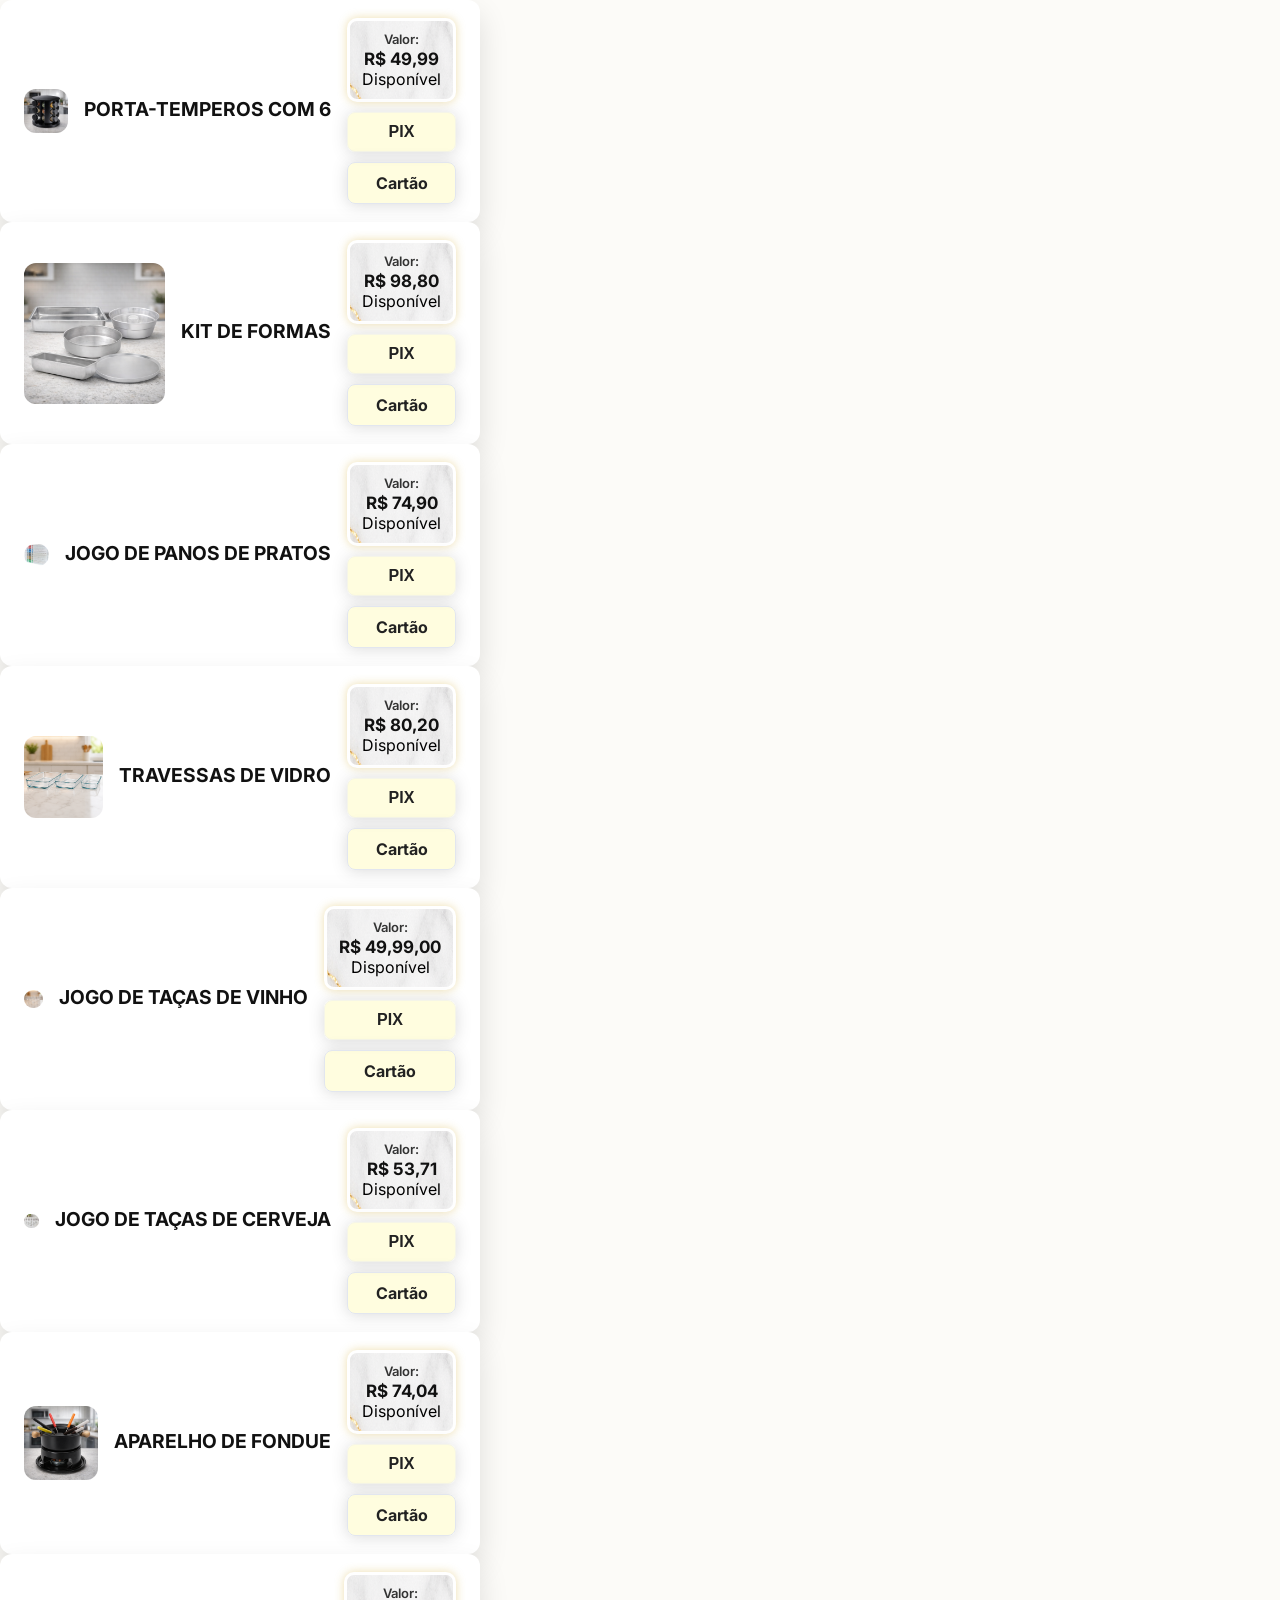
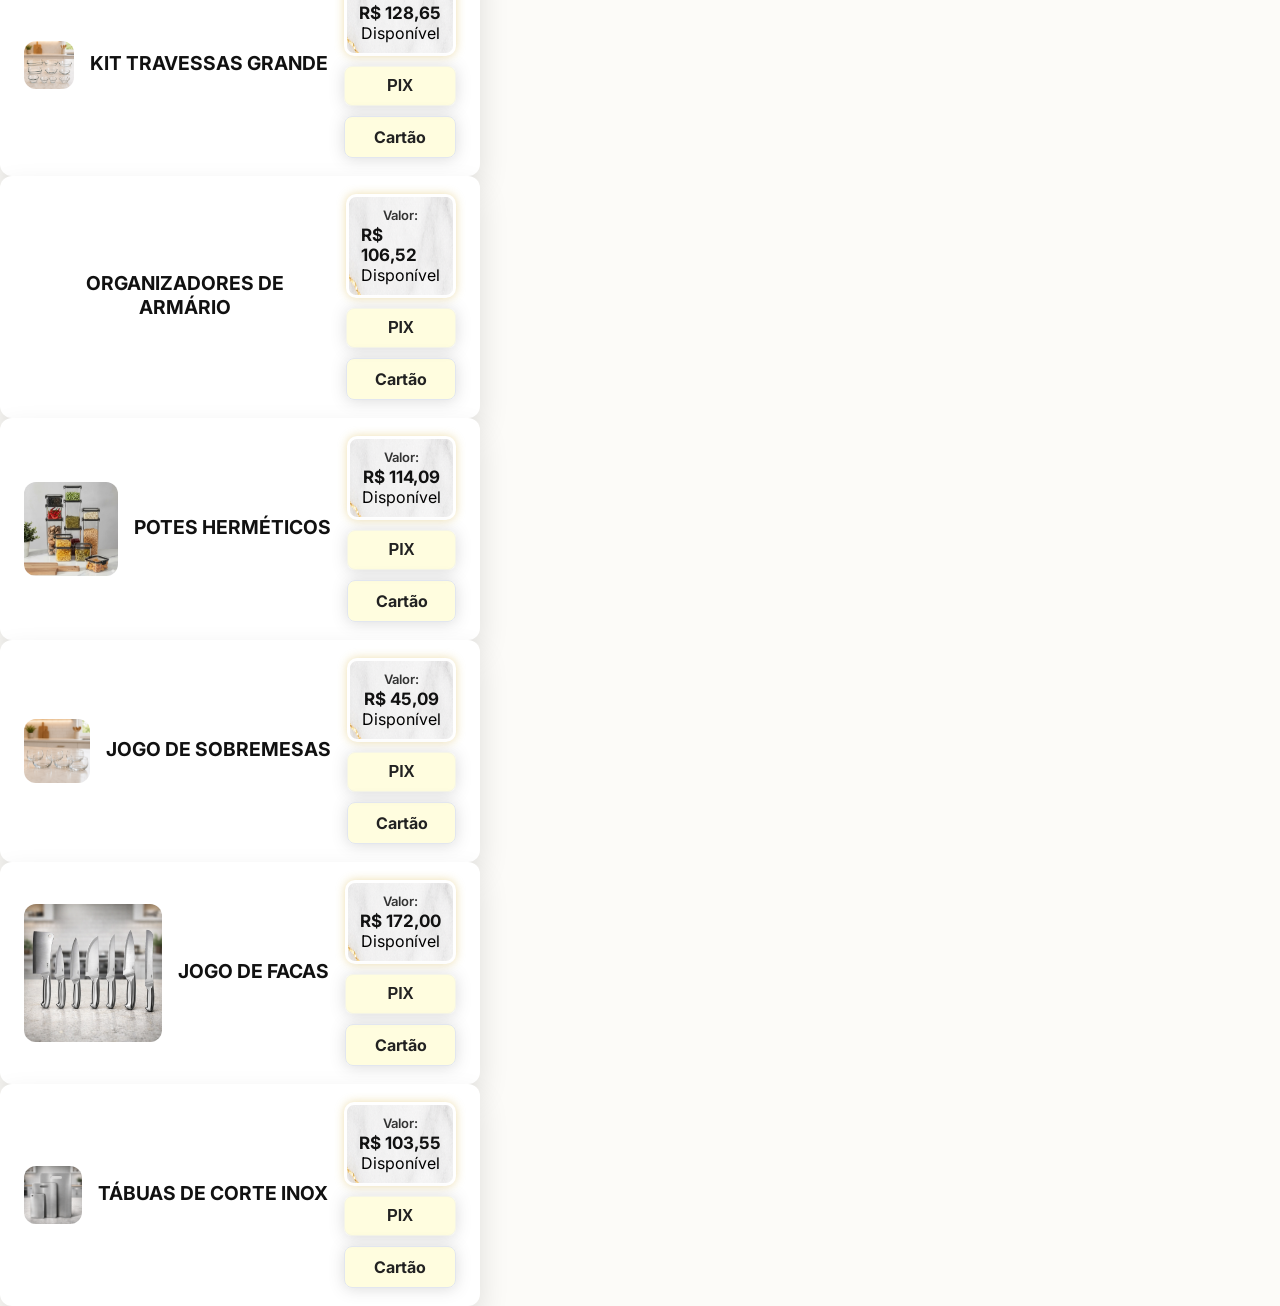
<file: Index.html>
<!doctype html>
<html lang="pt-br">
  <head>
    <meta charset="utf-8" />
    <meta name="viewport" content="width=device-width, initial-scale=1" />
    <title>Card Produto</title>
    <link rel="stylesheet" href="Style.css" />
  </head>
  <body>
    <main class="conteudo">
      <section class="cartao-produto">
        <div class="imagem-produto">
          <img src="Porta temperos.png" alt="Conjunto de formas" />
        </div>

        <div class="titulo-produto">PORTA-TEMPEROS COM 6</div>

        <div class="rodape-produto">
          <div class="caixa-preco">
            <div class="rotulo-preco">Valor:</div>
            <div class="preco">R$ 49,99</div>
            <div class="disponibilidade">Disponível</div>
          </div>

          <div class="acoes">
            <button class="botao primario botao-pix" data-pix="85986922379">PIX</button>
            <a class="botao" href="ainda add" target="_blank" rel="noopener noreferrer">Cartão</a>
          </div>
        </div>
      </section>
    </main>

    <main class="conteudo">
      <section class="cartao-produto">
        <div class="imagem-produto">
          <img src="Forma de bolo e assadeiras.png" alt="Conjunto de formas" />
        </div>

        <div class="titulo-produto">KIT DE FORMAS</div>

        <div class="rodape-produto">
          <div class="caixa-preco">
            <div class="rotulo-preco">Valor:</div>
            <div class="preco">R$ 98,80</div>
            <div class="disponibilidade">Disponível</div>
          </div>

          <div class="acoes">
            <button class="botao primario botao-pix" data-pix="85986922379">PIX</button>
            <a class="botao" href="ainda add" target="_blank" rel="noopener noreferrer">Cartão</a>
          </div>
        </div>
      </section>
    </main>

    <main class="conteudo">
      <section class="cartao-produto">
        <div class="imagem-produto">
          <img src="Pano de prato.jpg" alt="Conjunto de formas" />
        </div>

        <div class="titulo-produto">JOGO DE PANOS DE PRATOS</div>

        <div class="rodape-produto">
          <div class="caixa-preco">
            <div class="rotulo-preco">Valor:</div>
            <div class="preco">R$ 74,90</div>
            <div class="disponibilidade">Disponível</div>
          </div>

          <div class="acoes">
            <button class="botao primario botao-pix" data-pix="85986922379">PIX</button>
            <a class="botao" href="ainda add" target="_blank" rel="noopener noreferrer">Cartão</a>
          </div>
        </div>
      </section>
    </main>

    <main class="conteudo">
      <section class="cartao-produto">
        <div class="imagem-produto">
          <img src="Travessa.png" alt="Conjunto de formas" />
        </div>

        <div class="titulo-produto">TRAVESSAS DE VIDRO</div>

        <div class="rodape-produto">
          <div class="caixa-preco">
            <div class="rotulo-preco">Valor:</div>
            <div class="preco">R$ 80,20</div>
            <div class="disponibilidade">Disponível</div>
          </div>

          <div class="acoes">
            <button class="botao primario botao-pix" data-pix="85986922379">PIX</button>
            <a class="botao" href="ainda add" target="_blank" rel="noopener noreferrer">Cartão</a>
          </div>
        </div>
      </section>
    </main>

    <main class="conteudo">
      <section class="cartao-produto">
        <div class="imagem-produto">
          <img src="Taças para vinho.png" alt="Conjunto de formas" />
        </div>

        <div class="titulo-produto">JOGO DE TAÇAS DE VINHO</div>

        <div class="rodape-produto">
          <div class="caixa-preco">
            <div class="rotulo-preco">Valor:</div>
            <div class="preco">R$ 49,99,00</div>
            <div class="disponibilidade">Disponível</div>
          </div>

          <div class="acoes">
            <button class="botao primario botao-pix" data-pix="85986922379">PIX</button>
            <a class="botao" href="ainda add" target="_blank" rel="noopener noreferrer">Cartão</a>
          </div>
        </div>
      </section>
    </main>

    <main class="conteudo">
      <section class="cartao-produto">
        <div class="imagem-produto">
          <img src="Taças para cerveja.png" alt="Conjunto de formas" />
        </div>

        <div class="titulo-produto">JOGO DE TAÇAS DE CERVEJA</div>

        <div class="rodape-produto">
          <div class="caixa-preco">
            <div class="rotulo-preco">Valor:</div>
            <div class="preco">R$ 53,71</div>
            <div class="disponibilidade">Disponível</div>
          </div>

          <div class="acoes">
            <button class="botao primario botao-pix" data-pix="85986922379">PIX</button>
            <a class="botao" href="ainda add" target="_blank" rel="noopener noreferrer">Cartão</a>
          </div>
        </div>
      </section>
    </main>

    <main class="conteudo">
      <section class="cartao-produto">
        <div class="imagem-produto">
          <img src="Fondue.png" alt="Conjunto de formas" />
        </div>

        <div class="titulo-produto">APARELHO DE FONDUE</div>

        <div class="rodape-produto">
          <div class="caixa-preco">
            <div class="rotulo-preco">Valor:</div>
            <div class="preco">R$ 74,04</div>
            <div class="disponibilidade">Disponível</div>
          </div>

          <div class="acoes">
            <button class="botao primario botao-pix" data-pix="85986922379">PIX</button>
            <a class="botao" href="ainda add" target="_blank" rel="noopener noreferrer">Cartão</a>
          </div>
        </div>
      </section>
    </main>

    <main class="conteudo">
      <section class="cartao-produto">
        <div class="imagem-produto">
          <img src="Kit travessa para servir.png" alt="Conjunto de formas" />
        </div>

        <div class="titulo-produto">KIT TRAVESSAS GRANDE</div>

        <div class="rodape-produto">
          <div class="caixa-preco">
            <div class="rotulo-preco">Valor:</div>
            <div class="preco">R$ 128,65</div>
            <div class="disponibilidade">Disponível</div>
          </div>

          <div class="acoes">
            <button class="botao primario botao-pix" data-pix="85986922379">PIX</button>
            <a class="botao" href="ainda add" target="_blank" rel="noopener noreferrer">Cartão</a>
          </div>
        </div>
      </section>
    </main>

    <main class="conteudo">
      <section class="cartao-produto">
        <div class="imagem-produto">
          <img src="Kit Dispenser armario.png" alt="Conjunto de formas" />
        </div>

        <div class="titulo-produto">ORGANIZADORES DE ARMÁRIO</div>

        <div class="rodape-produto">
          <div class="caixa-preco">
            <div class="rotulo-preco">Valor:</div>
            <div class="preco">R$ 106,52</div>
            <div class="disponibilidade">Disponível</div>
          </div>

          <div class="acoes">
            <button class="botao primario botao-pix" data-pix="85986922379">PIX</button>
            <a class="botao" href="ainda add" target="_blank" rel="noopener noreferrer">Cartão</a>
          </div>
        </div>
      </section>
    </main>

    <main class="conteudo">
      <section class="cartao-produto">
        <div class="imagem-produto">
          <img src="Potes.png" alt="Conjunto de formas" />
        </div>

        <div class="titulo-produto">POTES HERMÉTICOS</div>

        <div class="rodape-produto">
          <div class="caixa-preco">
            <div class="rotulo-preco">Valor:</div>
            <div class="preco">R$ 114,09</div>
            <div class="disponibilidade">Disponível</div>
          </div>

          <div class="acoes">
            <button class="botao primario botao-pix" data-pix="85986922379">PIX</button>
            <a class="botao" href="ainda add" target="_blank" rel="noopener noreferrer">Cartão</a>
          </div>
        </div>
      </section>
    </main>

    <main class="conteudo">
      <section class="cartao-produto">
        <div class="imagem-produto">
          <img src="Sobremesa.png" alt="Conjunto de formas" />
        </div>

        <div class="titulo-produto">JOGO DE SOBREMESAS</div>

        <div class="rodape-produto">
          <div class="caixa-preco">
            <div class="rotulo-preco">Valor:</div>
            <div class="preco">R$ 45,09</div>
            <div class="disponibilidade">Disponível</div>
          </div>

          <div class="acoes">
            <button class="botao primario botao-pix" data-pix="85986922379">PIX</button>
            <a class="botao" href="ainda add" target="_blank" rel="noopener noreferrer">Cartão</a>
          </div>
        </div>
      </section>
    </main>

    <main class="conteudo">
      <section class="cartao-produto">
        <div class="imagem-produto">
          <img src="Facas.png" alt="Conjunto de formas" />
        </div>

        <div class="titulo-produto">JOGO DE FACAS</div>

        <div class="rodape-produto">
          <div class="caixa-preco">
            <div class="rotulo-preco">Valor:</div>
            <div class="preco">R$ 172,00</div>
            <div class="disponibilidade">Disponível</div>
          </div>

          <div class="acoes">
            <button class="botao primario botao-pix" data-pix="85986922379">PIX</button>
            <a class="botao" href="ainda add" target="_blank" rel="noopener noreferrer">Cartão</a>
          </div>
        </div>
      </section>
    </main>

    <main class="conteudo">
      <section class="cartao-produto">
        <div class="imagem-produto">
          <img src="Tabua de corte.png" alt="Conjunto de formas" />
        </div>

        <div class="titulo-produto">TÁBUAS DE CORTE INOX</div>

        <div class="rodape-produto">
          <div class="caixa-preco">
            <div class="rotulo-preco">Valor:</div>
            <div class="preco">R$ 103,55</div>
            <div class="disponibilidade">Disponível</div>
          </div>

          <div class="acoes">
            <button class="botao primario botao-pix" data-pix="85986922379">PIX</button>
            <a class="botao" href="ainda add" target="_blank" rel="noopener noreferrer">Cartão</a>
          </div>
        </div>
      </section>
    </main>

    <script src="script.js"></script>
  </body>
</html>
</file>
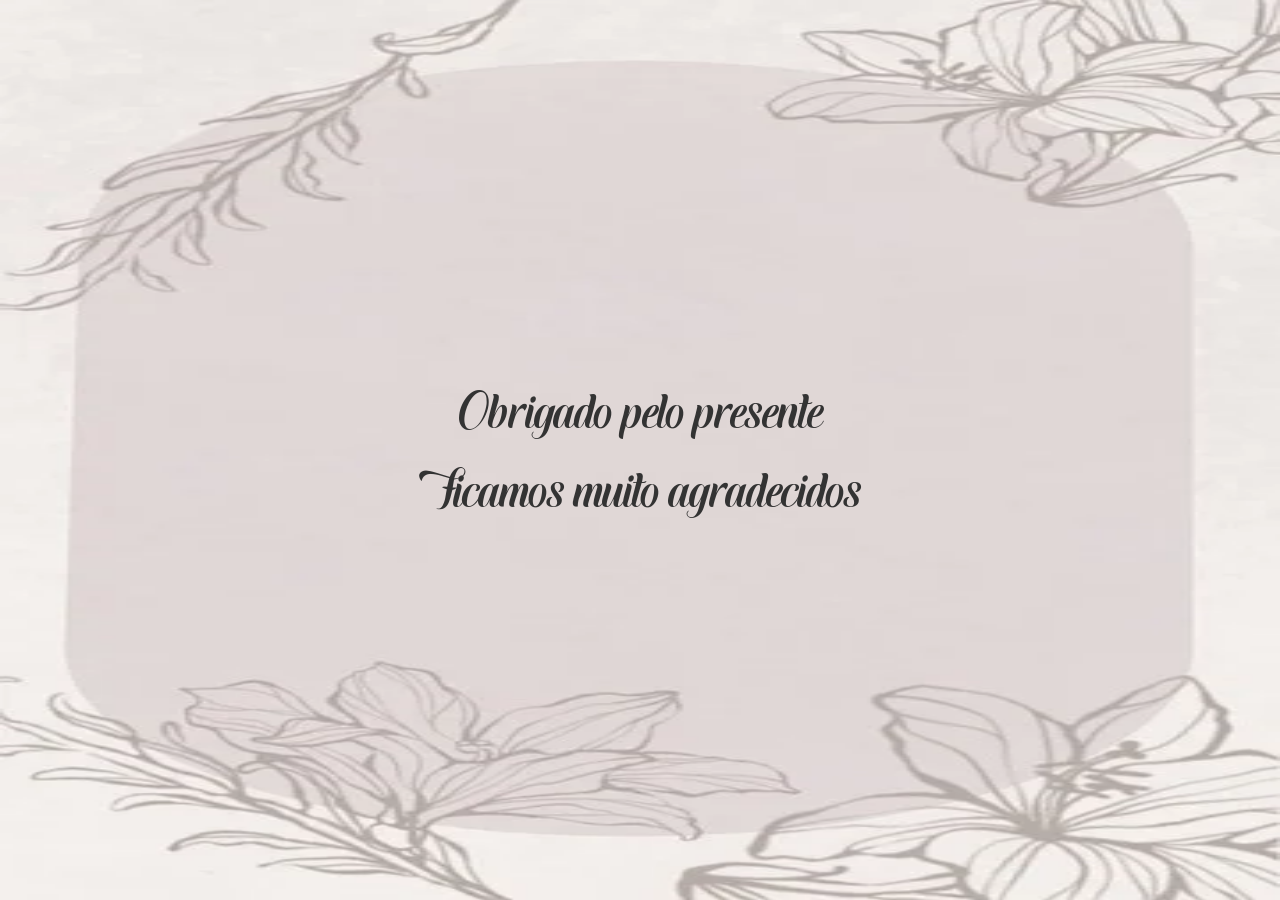
<file: obrigado.html>
<!DOCTYPE html>
<html lang="pt-BR">
<head>
    <meta charset="UTF-8">
    <meta name="viewport" content="width=device-width, initial-scale=1.0">
    <title>Muito Obrigado!</title>
    <link rel="stylesheet" href="obrigado.css">
</head>
<body>
    <div class="div">
        <p class="p">Obrigado pelo presente</p>
        <p class="p">Ficamos muito agradecidos</p>
    </div>
</body>
</html>
</file>
<file: Style.css>
@import url('https://fonts.googleapis.com/css2?family=Inter:wght@300;400;600;700&display=swap');

* {
  box-sizing: border-box;
} 

html, body {
  height: 100%;
} 

body {
  font-family: Inter, system-ui, -apple-system, 'Segoe UI', Roboto, 'Helvetica Neue', Arial;
  background-color: #fcfbf8; 
  background-image: url("https://www.transparenttextures.com/patterns/cream-paper.png"); 
  padding: 0; 
  margin: 0;
}

/* ==========================================================
   ⚙️ PAINEL DE CONTROLE (BOTÕES DE LAYOUT)
   ========================================================== */
.controle-layout {
  display: flex;
  justify-content: center;
  gap: 12px;
  margin-top: 20px;
  margin-bottom: 20px;
}

.btn-layout {
  background-color: #fff;
  border: 1px solid #e2e6ef;
  padding: 10px 20px;
  border-radius: 30px;
  font-family: 'Inter', sans-serif;
  font-weight: 600;
  color: #333;
  cursor: pointer;
  box-shadow: 0 4px 10px rgba(0,0,0,0.05);
  transition: all 0.2s ease;
  display: flex;
  align-items: center;
  gap: 8px;
}

.btn-layout:hover {
  background-color: #f5f5e8;
  transform: translateY(-1px);
}

/* ==========================================================
   📌 PADDING DINÂMICO DO WRAPPER (DEITADO VS EM PÉ)
   ========================================================== */
.wrapper-produtos {
  padding: 8px 11px; 
  transition: padding 0.3s ease;
}

.wrapper-produtos:has(#lista-produtos.visualizacao-vertical) {
  padding: 8px 50px;
}

/* CONTAINER DOS PRODUTOS */
#lista-produtos {
  display: flex;
  flex-wrap: wrap;
  gap: 20px;
  align-items: center;
  justify-content: center;
  width: 100%;
  transition: gap 0.3s ease;
}

.conteudo {
  width: 480px; 
  transition: width 0.3s ease, max-width 0.3s ease;
} 

#lista-produtos.visualizacao-vertical .conteudo {
  width: 320px;
}

/* CARTÃO DO PRODUTO (PADRÃO DEITADO) */
.cartao-produto {
  background: #fff; 
  border-radius: 12px; 
  box-shadow: 0 14px 30px rgba(0,0,0,0.12); 
  overflow: hidden;
  transition: all 0.3s ease;
  display: flex;
  align-items: center;
  gap: 16px;
  width: 100%;
  padding: 18px 24px; 

  animation: animacao-entrada 0.6s ease, animacao-saida 0.6s ease;
  animation-timeline: view();
  animation-range: entry 0% cover 35%, exit 60% exit 100%;
} 

@keyframes animacao-entrada {
  from {
    opacity: 0.3;
    transform: translateY(20px); 
    scale: 0.85; 
  }
} 

@keyframes animacao-saida {
  to {
    opacity: 0.5;
    scale: 0.85; 
  }
}

/* LADO ESQUERDO: IMAGEM */
.imagem-produto {
  flex: 1;
  display: flex;
  align-items: center;
  justify-content: center;
  padding: 0; 
  max-width: 45%; 
} 

.imagem-produto img {
  width: 100%;
  height: auto;
  border-radius: 12px;
  object-fit: cover;
} 

/* LADO DIREITO: CONTEÚDO */
.detalhes-produto {
  flex: 1.2;
  display: flex;
  flex-direction: column;
  justify-content: center;
  gap: 8px;
  width: 100%;
}

.titulo-produto {
  text-align: center; 
  margin: 0 0 4px 0;
  height: auto;      
  font-size: 1.2rem;  
  font-weight: 700;
  color: #111;
} 

/* ==========================================================
   🔄 REGRA MÁGICA: QUANDO A VISUALIZAÇÃO VERTICAL FOR ATIVADA
   ========================================================== */
#lista-produtos.visualizacao-vertical {
  gap: 15px; /* Reduzido para os cartões ficarem bem próximos */
}

#lista-produtos.visualizacao-vertical .cartao-produto {
  flex-direction: column; 
  padding: 18px;
  text-align: center;
}

#lista-produtos.visualizacao-vertical .imagem-produto {
  max-width: 100%; 
  width: 100%;
  padding: 8px 6px 14px;
}

#lista-produtos.visualizacao-vertical .titulo-produto {
  text-align: center; 
  margin: 1px 0 10px;
}

/* RODAPÉ DO CARTÃO */
.rodape-produto {
  display: flex;
  flex-direction: column; 
  gap: 10px;
  margin-top: 0;
} 

.caixa-preco {
  display: flex;
  flex-direction: column;
  align-items: center;
  padding: 10px 12px;
  border-radius: 10px;
  width: 100%; 
  position: relative;
  border: 3px solid transparent;
  background-origin: border-box;
  background-clip: padding-box, border-box;
  background-image: url('Estilo para cartao de valor.png'); 
  background-size: 200% 900%;
  box-shadow: 0 0 10px rgba(212, 175, 55, 0.4); 
} 

.rotulo-preco {
  font-size: 13px;
  color: #333;
  font-weight: 600;
} 

.preco {
  margin-top: 2px;
  font-size: 17px;
  font-weight: 700;
  color: #111;
} 

/* STATUS DE DISPONIBILIDADE */
.disponibilidade.disponivel {
  margin-top: 4px;
  color: #615701;
  font-weight: 1000;
  font-size: 15px;
} 

.disponibilidade.indisponivel {
  margin-top: 4px;
  color: #d93025;
  font-weight: 700;
  font-size: 15px;
}

/* ITEM COMPRADO */
.item-esgotado .cartao-produto {
  background: #fcfcfc;
  box-shadow: 0 4px 10px rgba(0,0,0,0.05);
}

.item-esgotado .imagem-produto img {
  filter: grayscale(1) opacity(0.6);
}

/* BOTÕES */
.acoes {
  display: flex;
  flex-direction: column; 
  gap: 10px;
  width: 100%; 
} 

.botao {
  display: flex;
  align-items: center;
  justify-content: center;
  width: 100%;
  background: rgba(253, 247, 153, 0.31);
  border: 1px solid #e2e6ef;
  padding: 10px 14px;
  border-radius: 8px;
  cursor: pointer;
  font-weight: 700;
  color: #222;
  text-decoration: none;
  transition: background 0.2s, transform 0.1s;
  box-shadow: rgba(85, 85, 85, 0.21) 0px 1px 15px;
  font-size: 16px; 
} 

.botao.primario {
  background: rgba(253, 247, 153, 0.31);
  font-weight: 700;
  border-color: #f5f5e8;
  color: #222;
} 

.botao:active {
  transform: translateY(1px);
} 

/* TOAST */
.toast {
  position: fixed;
  bottom: 20px;
  left: 50%;
  transform: translateX(-50%) translateY(100px);
  background: #333;
  color: #fff;
  padding: 12px 24px;
  border-radius: 8px;
  font-weight: 600;
  transition: transform 0.3s ease;
  z-index: 9999;
  box-shadow: 0 4px 12px rgba(0,0,0,0.2);
}

.toast.show {
  transform: translateX(-50%) translateY(0);
}

/* MODAL */
.modal-container {
  position: fixed;
  top: 0;
  left: 0;
  width: 100%;
  height: 100%;
  background: rgba(0, 0, 0, 0.6);
  display: none;
  align-items: center;
  justify-content: center;
  z-index: 10000;
  opacity: 0;
  pointer-events: none;
  transition: opacity 0.3s ease;
}

.modal-container.mostrar {
  display: flex !important;
  opacity: 1;
  pointer-events: auto;
}

.modal-conteudo {
  background: #fff;
  padding: 25px;
  border-radius: 18px;
  width: 90%;
  max-width: 400px;
  box-shadow: 0 10px 25px rgba(0,0,0,0.2);
  text-align: center;
}

#nome-convidado {
  width: 100%;
  padding: 12px;
  border: 1px solid #e2e6ef;
  border-radius: 8px;
  font-size: 16px;
  margin-bottom: 20px;
  outline: none;
  font-family: 'Inter', sans-serif;
}

#nome-convidado:focus {
  border-color: #0b8a4b;
}

.modal-botoes {
  display: flex;
  gap: 12px;
}

/* RESPONSIVIDADE */
@media (max-width:450px) {
  .conteudo {
    width: 100%; 
    max-width: 100%;
  } 
  
  #lista-produtos.visualizacao-vertical .conteudo {
    max-width: 85% !important;
    margin: 0 auto;
  }

  .wrapper-produtos { 
    padding: 8px 11px !important; 
  }
  
  .wrapper-produtos:has(#lista-produtos.visualizacao-vertical) {
    padding: 8px 30px !important; 
  }

  .cartao-produto {
    flex-direction: row !important; 
    gap: 12px;
    padding: 12px;
  }
  
  #lista-produtos.visualizacao-vertical .cartao-produto {
    flex-direction: column !important;
  }
  
  .imagem-produto {
    max-width: 40%;
  }
  #lista-produtos.visualizacao-vertical .imagem-produto {
    max-width: 100%;
  }
  .titulo-produto {
    font-size: 16px !important;
  }
  .botao {
    font-size: 14px !important; 
    padding: 12px 2px !important;
  }
  .preco {
    font-size: 15px;
  }
}

/* TELA DE BOAS-VINDAS */
.tela-boas-vindas {
    position: relative;
    width: 100%;
    height: 100vh;
    background-image: linear-gradient(rgba(0, 0, 0, 0.55), rgba(0, 0, 0, 0.55)), url('Nos.jpeg');
    background-size: cover;
    background-position: center;
    background-repeat: no-repeat;
    display: flex;
    justify-content: center;
    align-items: center;
    text-align: center;
}

.conteudo-boas-vindas {
    color: white;
    padding: 24px;
    max-width: 600px;
    animation: fadeIn 1.2s ease-out;
}

.conteudo-boas-vindas h1 {
    font-size: 2.6rem;
    margin-bottom: 15px;
    font-weight: 700;
    letter-spacing: -1px;
}

.conteudo-boas-vindas p {
    font-size: 1.15rem;
    margin-bottom: 30px;
    font-weight: 300;
    line-height: 1.6;
}

.btn-acessar {
    padding: 16px 36px;
    font-size: 1.05rem;
    background-color: #fff;
    color: #111;
    border: none;
    border-radius: 50px;
    cursor: pointer;
    font-weight: 700;
    transition: all 0.3s ease;
    box-shadow: 0 4px 15px rgba(0,0,0,0.2);
}

.btn-acessar:hover {
    background-color: #f3f3f3;
    transform: translateY(-2px);
    box-shadow: 0 6px 20px rgba(0,0,0,0.3);
}

@keyframes fadeIn {
    from { opacity: 0; transform: translateY(15px); }
    to { opacity: 1; transform: translateY(0); }
}
</file>
<file: obrigado.css>
@font-face {
    font-family: 'Sephora Hayden';
    src: url('Sephora-Hayden.woff2') format('woff2'),
         url('Sephora-Hayden.ttf') format('truetype');
    font-weight: normal;
    font-style: normal;
}

body {
    background: url(Flowers.jpg);
        background-size: 100% 100%;
        background-position: center;
        background-attachment: fixed;
    font-family: 'Sephora Hayden', Arial, sans-serif;
    margin: 0;
    
}

.div {
    display: flex;
    flex-direction: column; 
    align-items: center;    
    justify-content: center;
    height: 100vh;
    width: 100%;            
    box-sizing: border-box;
    padding: 20px;
}

.p {
    font-size: 50px;
    color: #333;
    margin: 10px 0;
    text-align: center;   
}
</file>
